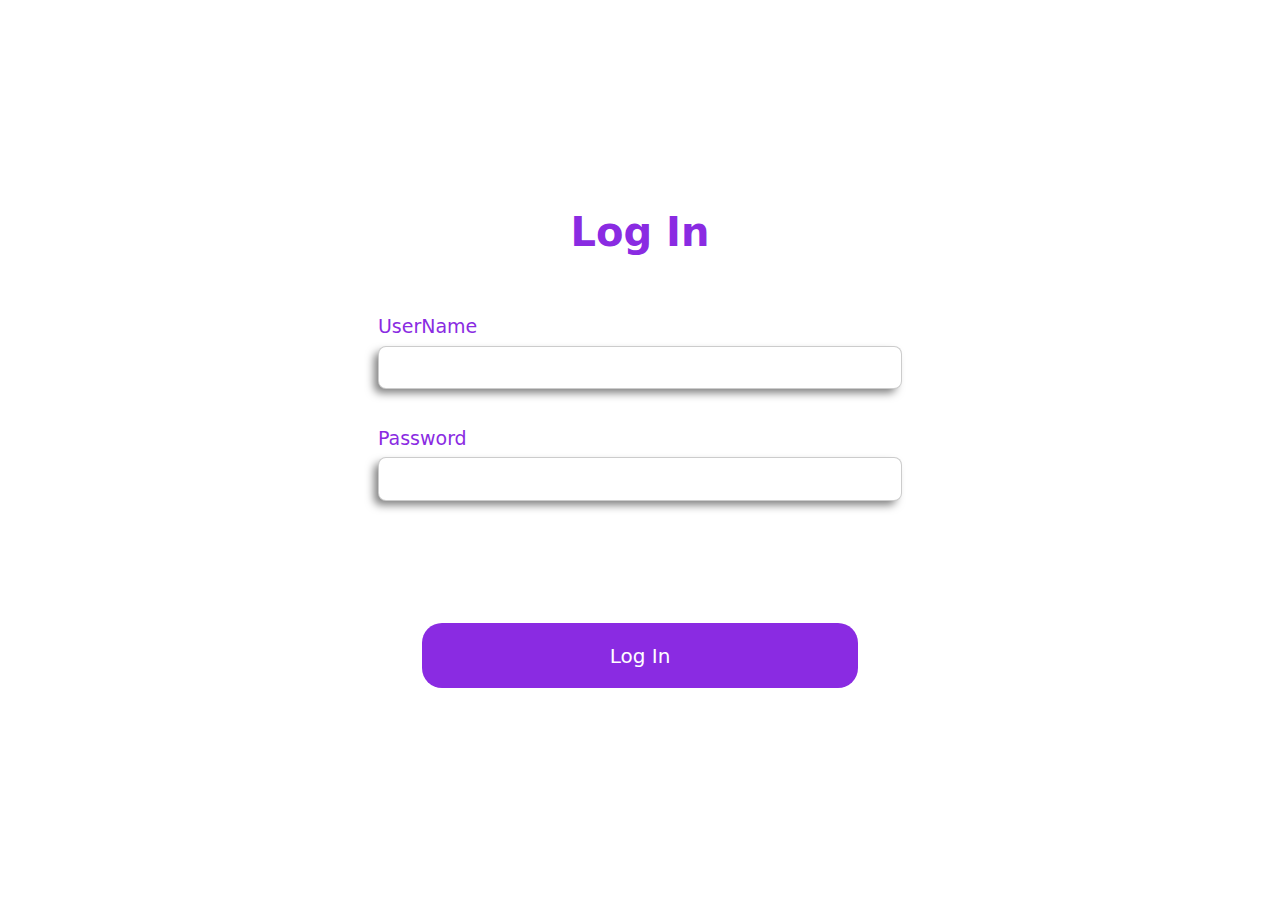
<file: logIn.html>
<!DOCTYPE html>
<html lang="en">

<head>
    <meta charset="UTF-8">
    <meta name="viewport" content="width=device-width, initial-scale=1.0">
    <title>Log In</title>

    <!-- Main CSS -->
    <link rel="stylesheet" href="/css/log.css">
    <!-- Bootstrap CSS -->
    <link rel="stylesheet" href="/css/bootstrap.min.css">
    <!-- FontAwsome CSS -->
    <link rel="stylesheet" href="/css/all.min.css">
</head>

<body>
    <div class="container-md mainCont">
        <div class="container-md title">
            <h2>Log In</h2>
        </div>
        <div class="container-md log_form">
            <form action="/Note.html">
                <label for="userName">UserName</label>
                <input type="text" id="userName" name="userName" class="userName" required>
                <label for="passWord">Password</label>
                <input type="password" id="passWord" name="passWord" class="passWord" required>
                <button type="submit">Log In</button>
            </form>
        </div>
    </div>



    <!-- Main Js -->
    <script src="js/signUp.js" type="module"></script>
    <script src="js/logIn.js" type="module"></script>
    <!-- Bootstrap Js -->
    <script src="js/bootstrap.bundle.min.js"></script>
    <!-- Fontawsome Js -->
    <script src="js/all.min.js"></script>
</body>

</html>
</file>
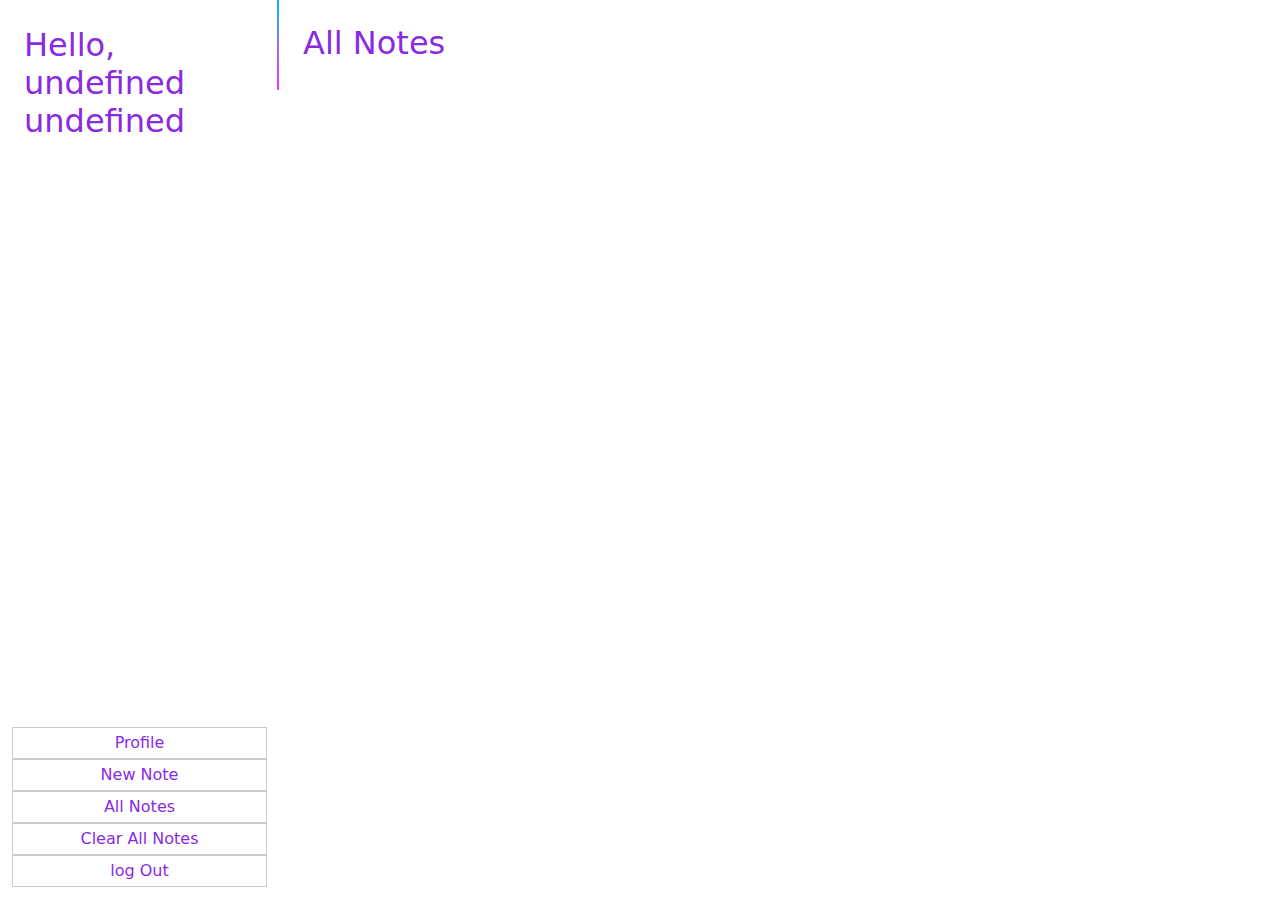
<file: Note.html>
<!DOCTYPE html>
<html lang="en">

<head>
    <meta charset="UTF-8">
    <meta name="viewport" content="width=device-width, initial-scale=1.0">
    <title>Notes</title>

    <!-- Main CSS -->
    <link rel="stylesheet" href="/css/note.css">
    <!-- Bootstrap CSS -->
    <link rel="stylesheet" href="/css/bootstrap.min.css">
    <!-- FontAwsome CSS -->
    <link rel="stylesheet" href="/css/all.min.css">
</head>

<body>
    <div class="container-xl all row position-relative">
        <div class="container personalData col-12 col-lg-3 col-md-3 position-relative">
            <div class="row col-12">
                <h2 class="userName">Hello, Kero Magdy</h2>
            </div>
            <div class="row col-12 buttonsDiv">
                <button class="showProfileButt col-4 col-lg-12 col-md-12">Profile</button>
                <button class="addNotePage col-4 col-lg-12 col-md-12"> New Note</button>
                <button class="showNotsButton col-4 col-lg-12 col-md-12">All Notes</button>
                <button class="clearALlNotes col-6 col-lg-12 col-md-12">Clear All Notes</button>
                <button class="col-6 col-lg-12 col-md-12"><a href="/index.html">log Out</a></button>
            </div>
        </div>
        <div class="col-12 col-md-9 col-lg-9 col-xl-9 col-xxl-9 secondDIv position-relative">
            <!-- Showing Profile -->
            <div class="row showingProfile d-none">
                <div class="mainProfile">

                </div>
            </div>
            <!-- Adding A New Note -->
            <div class="row showingAddNote d-none">
                <h2>Add New Note</h2>
                <div class=" add">
                    <form action="" class="row addForm">
                        <label for="">Title</label>
                        <input type="text" class="noteHeadInput col-6" size="20" placeholder="Min Length 8">
                        <label for="">Body</label>
                        <textarea name="noteBodyInput" id="noteBodyInput" class="noteBodyInput" cols="40" rows="3" placeholder="Min Length 20"></textarea>
                        <Button>Add</Button>
                    </form>
                </div>
            </div>
            <!-- Showing Notes From Data Base -->
                <div class="container showingnotes col-12 ">
                    <h2>All Notes</h2>
                    <div class="container notes col-12">
                    </div>
                </div>
        </div>
    </div>
    <!-- Main Js -->
    <script src="/js/note.js"></script>
    <!-- Bootstrap Js -->
    <script src="/js/bootstrap.bundle.min.js"></script>
    <!-- Fontawsome Js -->
    <script src="/js/all.min.js"></script>
</body>

</html>
</file>
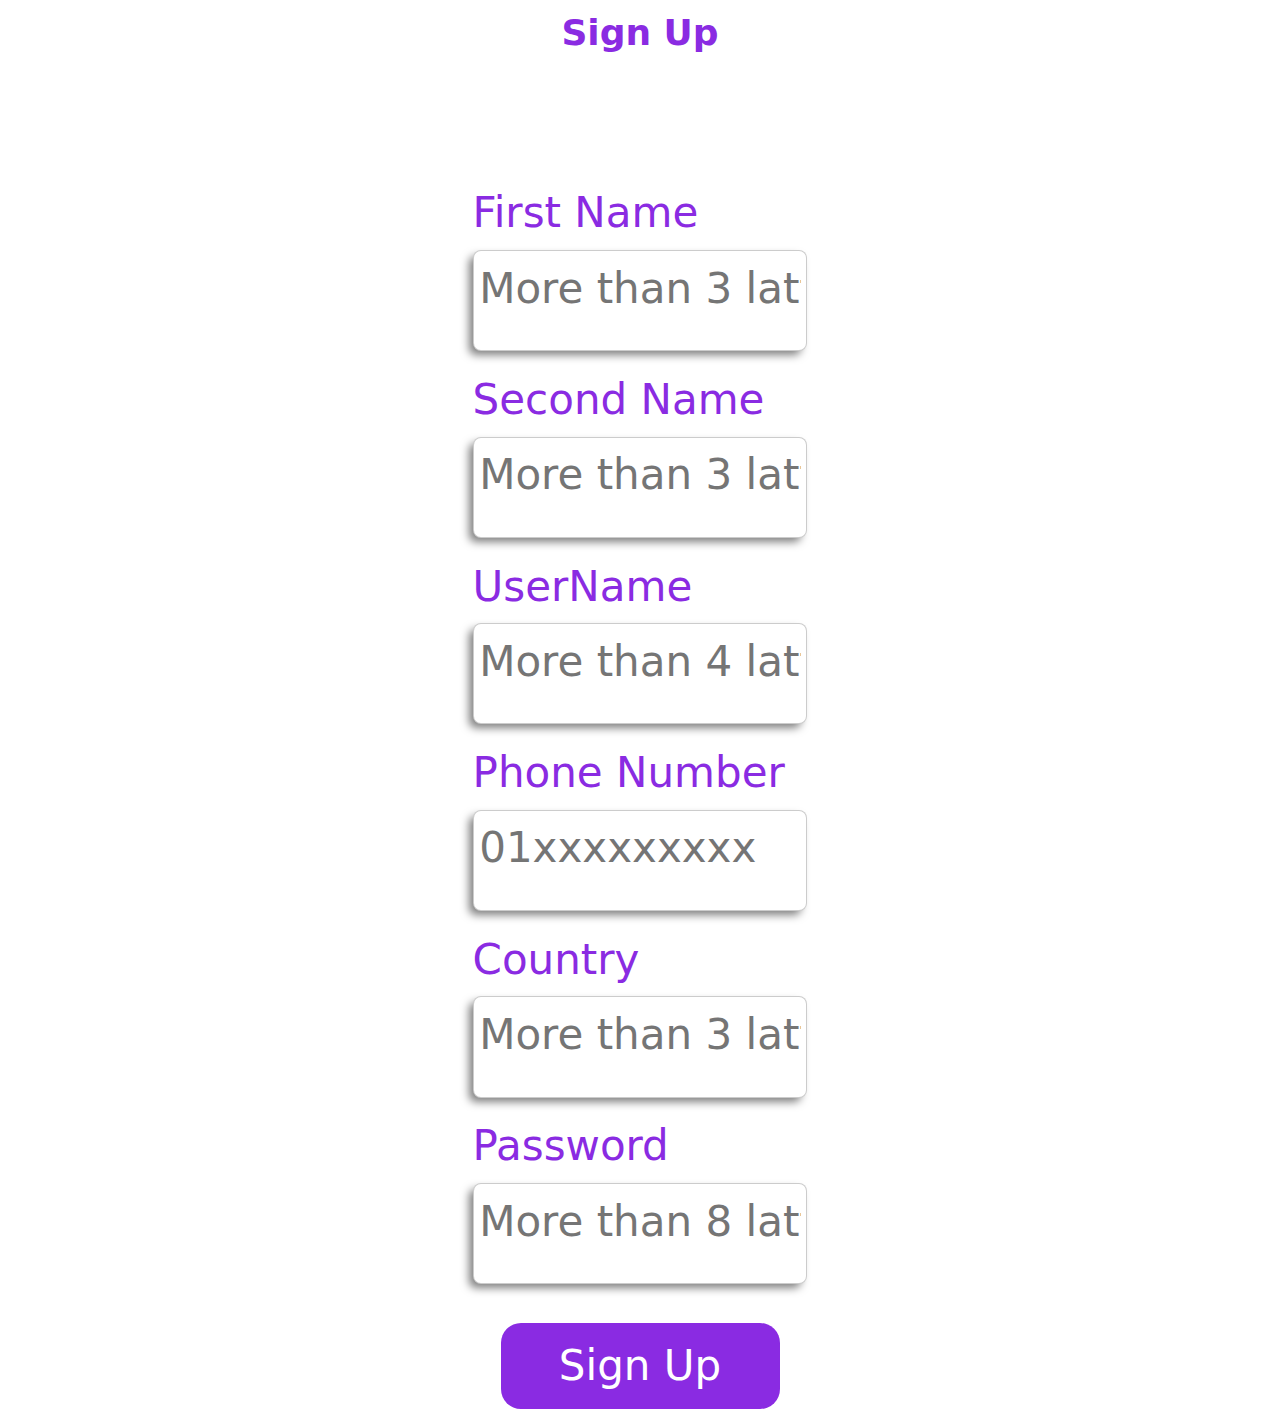
<file: signUP.html>
<!DOCTYPE html>
<html lang="en">

<head>
    <meta charset="UTF-8">
    <meta name="viewport" content="width=device-width, initial-scale=1.0">
    <title>Your Personal Note</title>

    <!-- Main CSS -->
    <link rel="stylesheet" href="/css/signUp.css">
    <!-- Bootstrap CSS -->
    <link rel="stylesheet" href="/css/bootstrap.min.css">
    <!-- FontAwsome CSS -->
    <link rel="stylesheet" href="/css/all.min.css">
</head>

<body>
    <div class="container-md title">
        <h2>Sign Up</h2>
    </div>
    <div class="container-md sign_form">
        <form action="/Note.html">
            <label for="firstName">First Name</label>
            <input type="text" id="firstName" name="firstName" class="firstName" required placeholder="More than 3 latters">
            <label for="secondName">Second Name</label>
            <input type="text" id="secondName" name="secondName" class="secondName" required placeholder="More than 3 latters">
            <label for="UserName">UserName</label>
            <input type="text" id="UserName" name="UserName" class="UserName" required placeholder="More than 4 latters">
            <label for="phoneNumber">Phone Number</label>
            <input type="text" id="phoneNumber" name="phoneNumber" class="phoneNumber" required placeholder="01xxxxxxxxx">
            <label for="country">Country</label>
            <input type="text" id="country" name="country" class="country" required placeholder="More than 3 latters">
            <label for="passWord">Password</label>
            <input type="password" id="passWord" name="passWord" class="passWord" required placeholder="More than 8 latters and Char">
            <button type="submit" class="bttnSubmit">Sign Up</button>
        </form>
    </div>
    <!-- Main Js -->
    <script src="js/signUp.js" type="module"></script>
    <!-- Bootstrap Js -->
    <script src="js/bootstrap.bundle.min.js"></script>
    <!-- Fontawsome Js -->
    <script src="js/all.min.js"></script>
</body>

</html>
</file>
<file: css/log.css>
* {
    margin: 0px;
    padding: 0px;
}

.mainCont {
    padding-top: 1rem;
}

.title {
    text-align: center;
}

.title h2 {
    color: blueviolet;
    padding: 3rem 0rem;
    font-size: 36px;
    font-weight: 700;
}

.log_form {
    display: flex;
    flex-direction: column;
    align-items: center;
}

.log_form form {
    width: 80%;
    display: flex;
    flex-direction: column;
    justify-content: center;
    align-items: center;
}

.log_form label {
    width: 60%;
    font-size: 19px;
    padding-bottom: 5px;
    color: blueviolet;
}

.log_form input {
    width: 60%;
    display: block;
    box-shadow: -5px 5px 8px -1px rgba(0, 0, 0, 0.5);
    margin-bottom: 4%;
    padding: 1%;
    border: 1px solid rgba(0, 0, 0, 0.2);
    border-radius: 8px;
}

.log_form button {
    display: block;
    width: 15%;
    margin: 2% 2% 2% 2%;
    padding: 1% 0.5%;
    border: transparent;
    background-color: blueviolet;
    color: white;
    border-radius: 20px;
}

@media (min-width:200px) and (max-width:299px) {
    .mainCont {
        padding-top: 6rem;
    }
    .log_form {
        width: 100%;
    }
    .log_form form {
        width: 100%;
    }
    .log_form label {
        width: 100%;
    }
    .log_form input {
        width: 100%;
        margin-bottom: 8%;
    }
    .log_form button {
        margin-top: 5%;
        width: 50%;
    }
}

@media (min-width:300px) and (max-width:600px) {
    .mainCont {
        padding-top: 8rem;
    }
    .log_form form {
        width: 100%;
    }
    .log_form label {
        font-size: medium;
        font-weight: 600;
        margin: 1%;
        padding-left: 2%;
        width: 100%;
    }
    .log_form input {
        height: 45px;
        margin-bottom: 5%;
        border-radius: 10px;
        border: none;
        width: 95%;
        padding-bottom: 1%;
    }
    .log_form button {
        width: 50%;
        padding: 2% 1%;
        margin: 3% 0%;
        font-size: 20px;
    }
}

@media (min-height:800px) and (max-height:950px) {
    .mainCont {
        padding-top: 10rem;
    }
    .title h2 {
        font-size: 2.5rem;
    }
    .log_form button {
        width: 50%;
        padding: 2% 1%;
        margin: 10% 0%;
        font-size: 20px;
    }
}

@media (min-width:601px) and (max-width:880px) {
    .mainCont {
        padding-top: 8rem;
    }
    .title {
        margin-top: 10%;
        margin-bottom: 2%;
    }
    .log_form form {
        margin-top: 4%;
        width: 85%;
    }
    .log_form label {
        font-size: medium;
        font-weight: 600;
        margin: 1%;
        padding-left: 2%;
        width: 100%;
    }
    .log_form input {
        width: 100%;
        margin-bottom: 7%;
    }
    .log_form label {
        margin: 1%;
    }
    .log_form button {
        width: 50%;
        padding: 2% 1%;
        margin-top: 4%;
        margin-bottom: 3%;
    }
}
</file>
<file: css/note.css>
* {
        padding: 0px;
        margin: 0px;
    }
    
    .all {
        margin-left: 0.25rem;
        padding: 0px;
        height: 100vh;
    }
    
    .showingProfile,
    .showingnotes {
        height: 100vh;
        overflow-y: scroll;
    }
    
    .personalData {
        position: relative;
        display: flex;
        flex-direction: column;
        align-items: center;
        justify-content: space-between;
        height: inherit;
    }
    
    .personalData::before {
        content: "";
        position: absolute;
        right: 0;
        width: 2px;
        height: 10vh;
        background-image: linear-gradient(180deg, rgb(0, 183, 255), rgb(255, 48, 255));
        animation: upAndDown 4s linear infinite;
    }
    
    @keyframes upAndDown {
        0% {
            transform: translateY(0px);
        }
        50% {
            transform: translateY(90vh)
        }
        100% {
            transform: translate(0px);
        }
    }
    
    .userName {
        text-align: start;
        font-size: 32px;
        color: blueviolet;
        margin-bottom: 5%;
        padding-top: 10%;
    }
    
    .buttonsDiv {
        padding-bottom: 5%;
    }
    
    .mainProfile {
        padding: 4%;
    }
    
    .mainProfile p {
        font-weight: 400;
        color: blueviolet;
        padding-bottom: 4%;
        padding-left: 2%;
        margin-left: 0%;
        border-bottom: 1px solid;
    }
    
    .mainProfile span {
        margin-left: 0px;
        padding: 0px;
        font-weight: 600;
    }
    
    .clearALlNotes {
        padding: 1% 0%;
    }
    
    .personalData button {
        border: 1px solid rgba(0, 0, 0, 0.203);
        font-weight: 400;
        padding: 3px;
        background-color: transparent;
        color: blueviolet;
    }
    
    .personalData a {
        text-decoration: none;
        color: blueviolet;
    }
    
    .personalData a:focus-visible {
        border: none;
    }
    
    .showingAddNote h2 {
        color: blueviolet;
        padding: 3%;
    }
    
    .showingnotes h2 {
        padding-top: 3%;
        color: blueviolet;
    }
    
    .notes {
        padding: 4% 0%;
    }
    
    .singleNote {
        position: relative;
        width: 100%!important;
        padding: 4%;
        border-bottom: 1px solid rgba(0, 0, 0, 0.3);
    }
    
    .singleNote h2 {
        padding: 0% 4% 1% 2%;
        width: fit-content;
    }
    
    .singleNote span {
        padding-left: 0%;
        color: blueviolet;
    }
    
    .bodyofNote {
        color: rgb(90, 90, 90);
        padding-top: 0%;
        padding-left: 5%;
    }
    
    .deleteNote {
        position: absolute;
        right: 10%;
        position: absolute;
        right: 0px;
        width: 10%;
        background-color: transparent;
        border: 1px solid rgba(0, 0, 0, 0.2);
        color: blueviolet;
    }
    
    .editNote {
        position: absolute;
        right: 10%!important;
        position: absolute;
        right: 0px;
        width: 10%;
        background-color: transparent;
        border: 1px solid rgba(0, 0, 0, 0.2);
        color: blueviolet;
    }
    
    .addForm {
        width: 99%;
        position: relative;
        padding: 3%;
    }
    
    .addForm input {
        margin: 1% 0% 4% 4%;
        border: 1px solid rgba(0, 0, 0, 0.2);
    }
    
    .addForm textarea {
        width: 90%;
        height: fit-content;
        margin: 1% 0% 6% 4%;
        border: 1px solid rgba(0, 0, 0, 0.2);
        padding: 1%;
    }
    
    .addForm textarea::placeholder,
    .addForm input::placeholder {
        color: black;
    }
    
    .addForm button {
        position: absolute;
        right: 0px;
        bottom: -15px;
        width: 25%;
        background-color: transparent;
        border: 1px solid rgba(0, 0, 0, 0.2);
        color: blueviolet;
    }
    
    .addForm label {
        color: blueviolet;
        font-weight: 500;
    }
    
    .spanno {
        color: blueviolet;
        font-weight: 500;
        font-size: 20px;
        padding-left: 5%;
    }
    
    .headofNote {
        background-color: transparent;
        border: none;
        color: blueviolet;
        display: block;
        font-weight: 500;
        font-size: 20px;
        margin-bottom: 3%;
    }
    
    .bodyofNote {
        background-color: transparent;
        border: none;
        color: black;
        display: block;
        width: 70%;
        font-size: 17px;
    }
    
    @media (min-width:200px) and (max-width:740px) {
        .all {
            margin-left: 0.03rem!important;
            height: 50rem;
        }
        .personalData {
            justify-content: start;
            height: unset;
            border: none;
            height: 2%;
        }
        .userName {
            text-align: center;
        }
        .buttonsDiv {
            padding-bottom: 0%;
        }
        .secondDIv .showingProfile,
        .showingnotes {
            height: unset;
            overflow-y: unset;
        }
        /* .showingProfile{
            margin-top: 40%!important;
        } */
        .showingnotes h2 {
            color: blueviolet;
        }
        .personalData::before {
            display: none;
        }
    }

    /* @media screen and (width:320px) {
        .showingProfile{
            margin-top: 62%!important;
        }
    } */
</file>
<file: css/signUp.css>
* {
    margin: 0px;
    padding: 0px;
}

.title {
    display: flex;
    justify-content: center;
}

.title h2 {
    color: blueviolet;
    padding: 1% 3%;
    font-size: 36px;
    font-weight: 700;
}

.sign_form {
    display: flex;
    justify-content: center;
    align-items: center;
}

.sign_form form {
    width: 50%;
    display: flex;
    align-items: center;
    flex-direction: column;
}

.sign_form label {
    margin: 1%;
    color: blueviolet;
    display: block;
    width: 60%;
}

.sign_form input {
    width: 60%;
    display: block;
    box-shadow: -5px 5px 8px -1px rgba(0, 0, 0, 0.5);
    margin-bottom: 2%;
    padding: 1%;
    border: 1px solid rgba(0, 0, 0, 0.2);
    border-radius: 8px;
}

.sign_form button {
    display: block;
    width: 30%;
    margin: 2% 2% 2% 2%;
    padding: 1% 0.5%;
    border: transparent;
    background-color: blueviolet;
    color: white;
    border-radius: 20px;
}

@media (min-width:100px) and (max-width:299px) {
    .title {
        padding: 4% 0%;
    }
    .sign_form {
        width: 100%;
    }
    .sign_form form {
        width: 100%;
    }
    .sign_form label {
        width: 100%;
    }
    .sign_form input {
        width: 100%;
        margin-bottom: 8%;
    }
    .sign_form button {
        margin-top: 5%;
        width: 50%;
    }
}

@media (min-width:300px) and (max-width:600px) {
    .title h2 {
        color: blueviolet;
        margin-top: 10%;
        padding: 4%;
        font-size: 36px;
        font-weight: 700;
    }
    .sign_form form {
        width: 100%;
    }
    .sign_form label {
        font-size: medium;
        font-weight: 600;
        margin: 1%;
        padding-left: 2%;
        width: 100%;
    }
    .sign_form input {
        height: 45px;
        margin-bottom: 5%;
        border-radius: 10px;
        border: none;
        width: 95%;
        padding-bottom: 1%;
    }
    .sign_form input::placeholder {
        font-size: 20px;
        padding-left: 2px;
    }
    .sign_form button {
        width: 50%;
        padding: 2% 1%;
        margin: 3% 0%;
        font-size: 20px;
    }
}

@media (min-height:700px) and (max-height:950px) {
    .sign_form {
        margin-top: 8%;
        font-size: 42px;
    }
    .sign_form input {
        padding-bottom: 5.5%;
    }
    .sign_form button {
        width: 50%;
        padding: 2% 1%;
        margin-top: 5%;
    }
}

@media (min-width:601px) and (max-width:1200px) {
    .title {
        margin-top: 10%;
        margin-bottom: 2%;
    }
    .sign_form form {
        margin-top: 4%;
        width: 85%;
    }
    .sign_form label {
        font-size: medium;
        font-weight: 600;
        margin: 1%;
        padding-left: 2%;
        width: 100%;
    }
    .sign_form input {
        width: 100%;
        margin-bottom: 7%;
    }
    .sign_form label {
        margin: 1%;
    }
    .sign_form button {
        width: 50%;
        padding: 2% 1%;
        margin-top: 4%;
        margin-bottom: 3%;
    }
}
</file>
